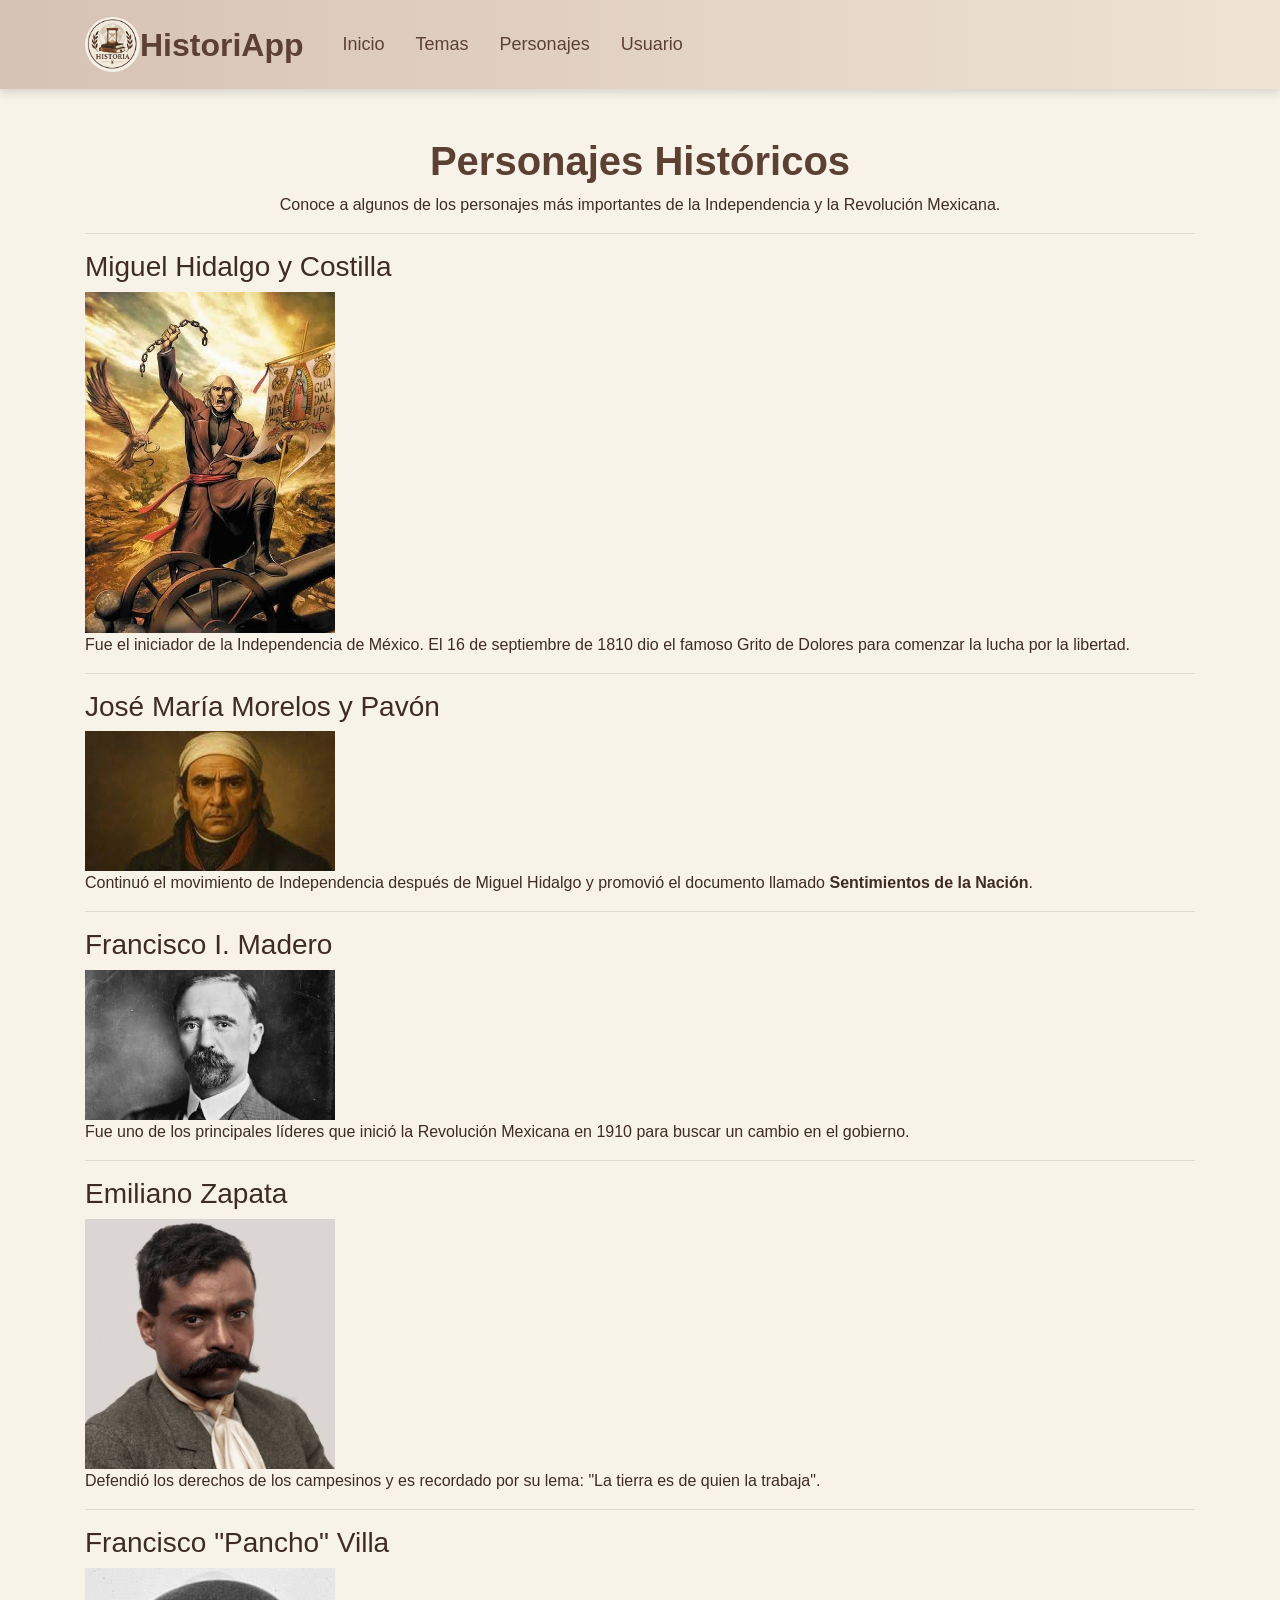
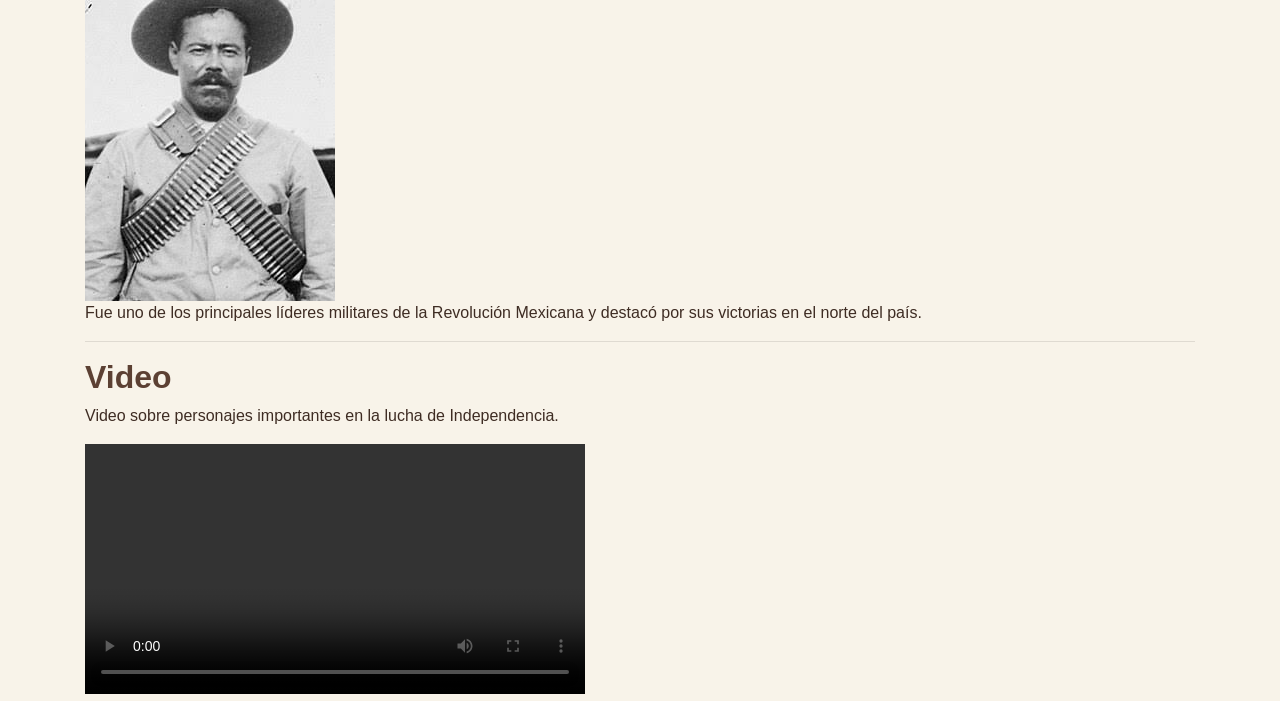
<file: personajes.html>
<!DOCTYPE html>
<html lang="en">
<head>
    <meta charset="UTF-8">
    <meta name="viewport" content="width=device-width, initial-scale=1.0">
    <title>Document</title>
    <link rel="stylesheet" href="https://cdn.jsdelivr.net/npm/bootstrap@4.4.1/dist/css/bootstrap.min.css">
    <link rel="stylesheet" href="estilos.css">
</head>
<body>
    <nav class="navbar navbar-expand-lg navbar-dark bg-dark">
    <div class="container">
        <a class="navbar-brand d-flex align-items-center" href="index.html">
    <img src="logohist.png" width="55" class="me-2">
    HistoriApp
</a>

        

        <button class="navbar-toggler" type="button"
        data-bs-toggle="collapse"
        data-bs-target="#menu">

            <span class="navbar-toggler-icon">
            </span>

        </button>

        <div class="collapse navbar-collapse" id="menu">

            <ul class="navbar-nav ms-auto">

                <li class="nav-item">
                    <a class="nav-link active" href="index.html">Inicio</a>
                </li>

                <li class="nav-item">
                    <a class="nav-link" href="temas.html">Temas</a>
                </li>

                <li class="nav-item">
                    <a class="nav-link" href="personajes.html">Personajes</a>
                </li>

                <li class="nav-item">
                    <a class="nav-link" href="usuario.html">Usuario</a>
                </li>

                

            </ul>

        </div>

    </div>
</nav>

<section class="container mt-5">

    <h1 class="text-center">Personajes Históricos</h1>

    <p class="text-center">
        Conoce a algunos de los personajes más importantes de la Independencia y la Revolución Mexicana.
    </p>

    <hr>

    <h3>Miguel Hidalgo y Costilla</h3>

    <img src="miguelhidalgo.jpeg" alt="Miguel Hidalgo" width="250">

    <p>
        Fue el iniciador de la Independencia de México. El 16 de septiembre de 1810 dio el famoso Grito de Dolores para comenzar la lucha por la libertad.
    </p>

    <hr>

    <h3>José María Morelos y Pavón</h3>

    <img src="josemariamorelos.jpeg" alt="José María Morelos" width="250">

    <p>
        Continuó el movimiento de Independencia después de Miguel Hidalgo y promovió el documento llamado <b>Sentimientos de la Nación</b>.
    </p>

    <hr>

    <h3>Francisco I. Madero</h3>

    <img src="madero.jpeg" alt="Francisco I. Madero" width="250">

    <p>
        Fue uno de los principales líderes que inició la Revolución Mexicana en 1910 para buscar un cambio en el gobierno.
    </p>

    <hr>

    <h3>Emiliano Zapata</h3>

    <img src="zapata.jpeg" alt="Emiliano Zapata" width="250">

    <p>
        Defendió los derechos de los campesinos y es recordado por su lema: "La tierra es de quien la trabaja".
    </p>

    <hr>

    <h3>Francisco "Pancho" Villa</h3>

    <img src="villa.jpeg" alt="Pancho Villa" width="250">

    <p>
        Fue uno de los principales líderes militares de la Revolución Mexicana y destacó por sus victorias en el norte del país.
    </p>

    <hr>

    <h2>Video</h2>

    <p>
        Video sobre personajes importantes en la lucha de Independencia.
    </p>

    <video width="500" controls>
        <source src="Personajes de la Independencia de México.mp4" type="video/mp4">
        Tu navegador no soporta videos.
    </video>


</section>

<script src="https://code.jquery.com/jquery-3.4.1.slim.min.js"></script>
<script src="https://cdn.jsdelivr.net/npm/popper.js@1.16.0/dist/umd/popper.min.js"></script>
<script src="https://cdn.jsdelivr.net/npm/bootstrap@4.4.1/dist/js/bootstrap.min.js"></script>
</body>
</html>
</file>
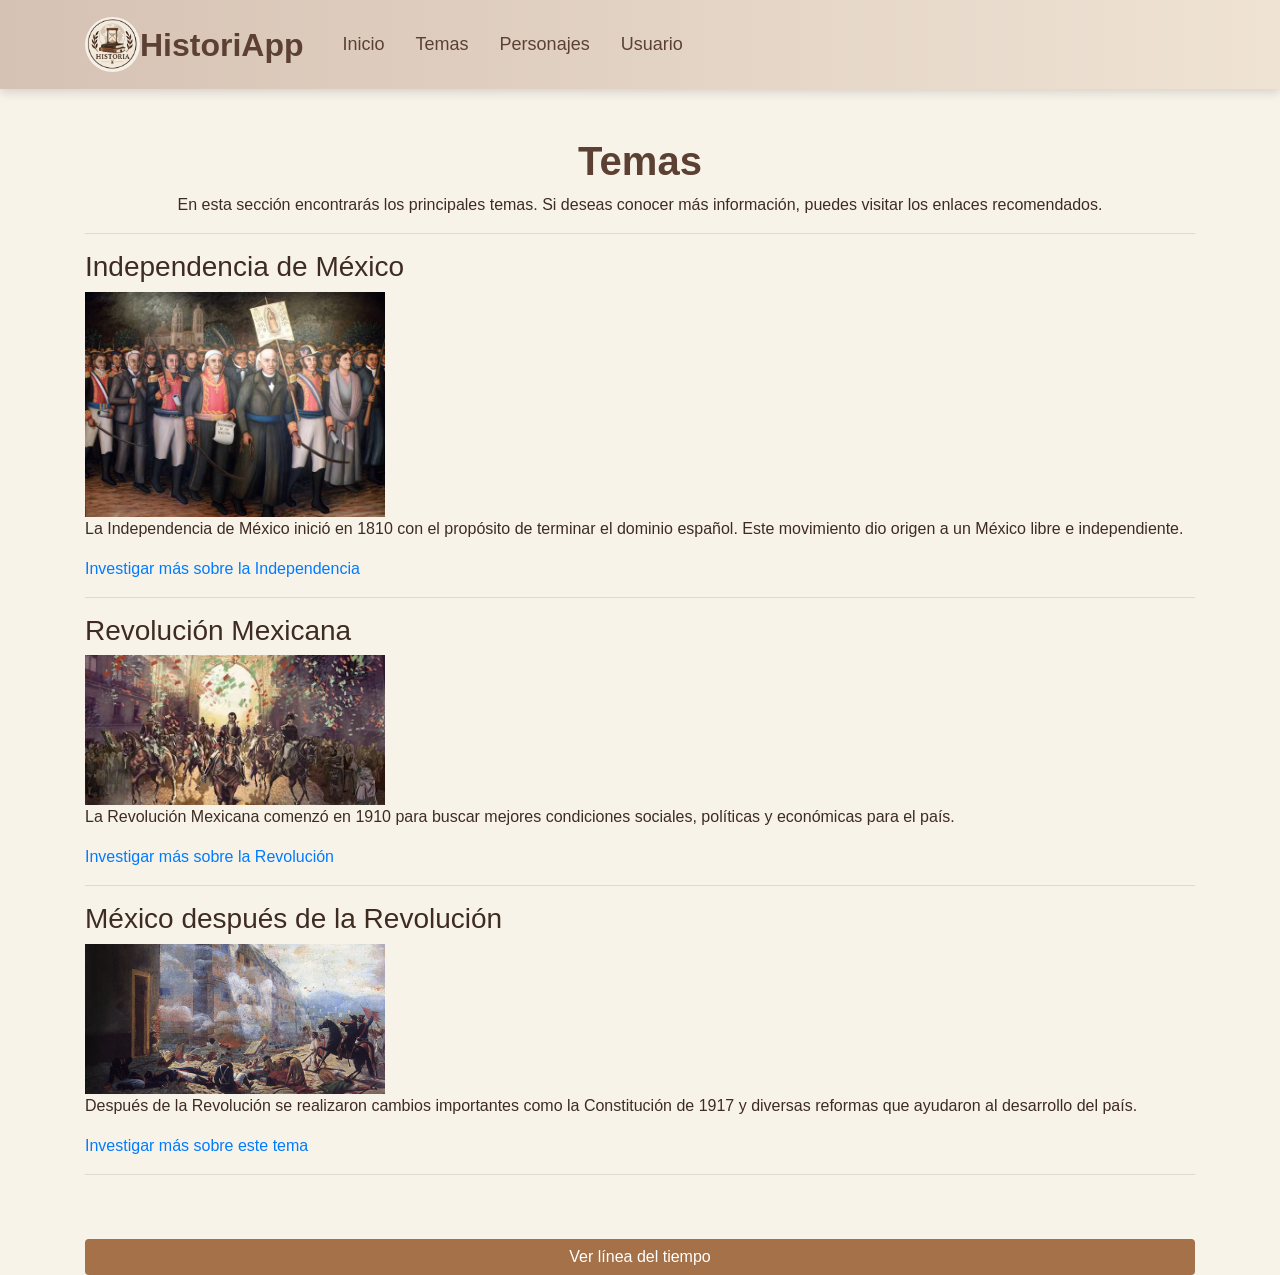
<file: temas.html>
<!DOCTYPE html>
<html lang="en">
<head>
    <meta charset="UTF-8">
    <meta name="viewport" content="width=device-width, initial-scale=1.0">
    <title>Document</title>
    <link rel="stylesheet" href="https://cdn.jsdelivr.net/npm/bootstrap@4.4.1/dist/css/bootstrap.min.css">
    <link rel="stylesheet" href="estilos.css">
</head>
<body>
    <nav class="navbar navbar-expand-lg navbar-dark bg-dark">
    <div class="container">
        <a class="navbar-brand d-flex align-items-center" href="index.html">
    <img src="logohist.png" width="55" class="me-2">
    HistoriApp
</a>

        

        <button class="navbar-toggler" type="button"
        data-bs-toggle="collapse"
        data-bs-target="#menu">

            <span class="navbar-toggler-icon">
            </span>

        </button>

        <div class="collapse navbar-collapse" id="menu">

            <ul class="navbar-nav ms-auto">

                <li class="nav-item">
                    <a class="nav-link active" href="index.html">Inicio</a>
                </li>

                <li class="nav-item">
                    <a class="nav-link" href="temas.html">Temas</a>
                </li>

                <li class="nav-item">
                    <a class="nav-link" href="personajes.html">Personajes</a>
                </li>

                <li class="nav-item">
                    <a class="nav-link" href="usuario.html">Usuario</a>
                </li>

               

            </ul>

        </div>

    </div>
</nav>

<section class="container mt-5">

    <h1 class="text-center">Temas</h1>

    <p class="text-center">
        En esta sección encontrarás los principales temas.
        Si deseas conocer más información, puedes visitar los enlaces recomendados.
    </p>

    <hr>

    <h3>Independencia de México</h3>

    <img src="historia3.jpeg" alt="Independencia" width="300">

    <p>
        La Independencia de México inició en 1810 con el propósito de terminar
        el dominio español. Este movimiento dio origen a un México libre e
        independiente.
    </p>

    <a href="https://www.mexicodesconocido.com.mx/la-independencia-de-mexico-1810-1821.html" target="_blank">
        Investigar más sobre la Independencia
    </a>

    <hr>

    <h3>Revolución Mexicana</h3>

    <img src="historia5.webp" alt="Revolución" width="300">

    <p>
        La Revolución Mexicana comenzó en 1910 para buscar mejores condiciones
        sociales, políticas y económicas para el país.
    </p>

    <a href="https://edomex.gob.mx/revolucion_mexicana_2021" target="_blank">
        Investigar más sobre la Revolución
    </a>

    <hr>

    <h3>México después de la Revolución</h3>

    <img src="historia4.jpg" alt="México" width="300">

    <p>
        Después de la Revolución se realizaron cambios importantes como la
        Constitución de 1917 y diversas reformas que ayudaron al desarrollo del
        país.
    </p>

    <a href="https://oncenoticias.digital/nacional/que-paso-en-mexico-despues-de-la-consumacion-de-independencia/168485/" target="_blank">
        Investigar más sobre este tema
    </a>

    <hr>

    


    

    <br><br>

    <a href="tiempo.html" class="btn btn-warning">
        Ver línea del tiempo
    </a>

</section>

<script src="https://code.jquery.com/jquery-3.4.1.slim.min.js"></script>
<script src="https://cdn.jsdelivr.net/npm/popper.js@1.16.0/dist/umd/popper.min.js"></script>
<script src="https://cdn.jsdelivr.net/npm/bootstrap@4.4.1/dist/js/bootstrap.min.js"></script>
</body>
</html>
</file>
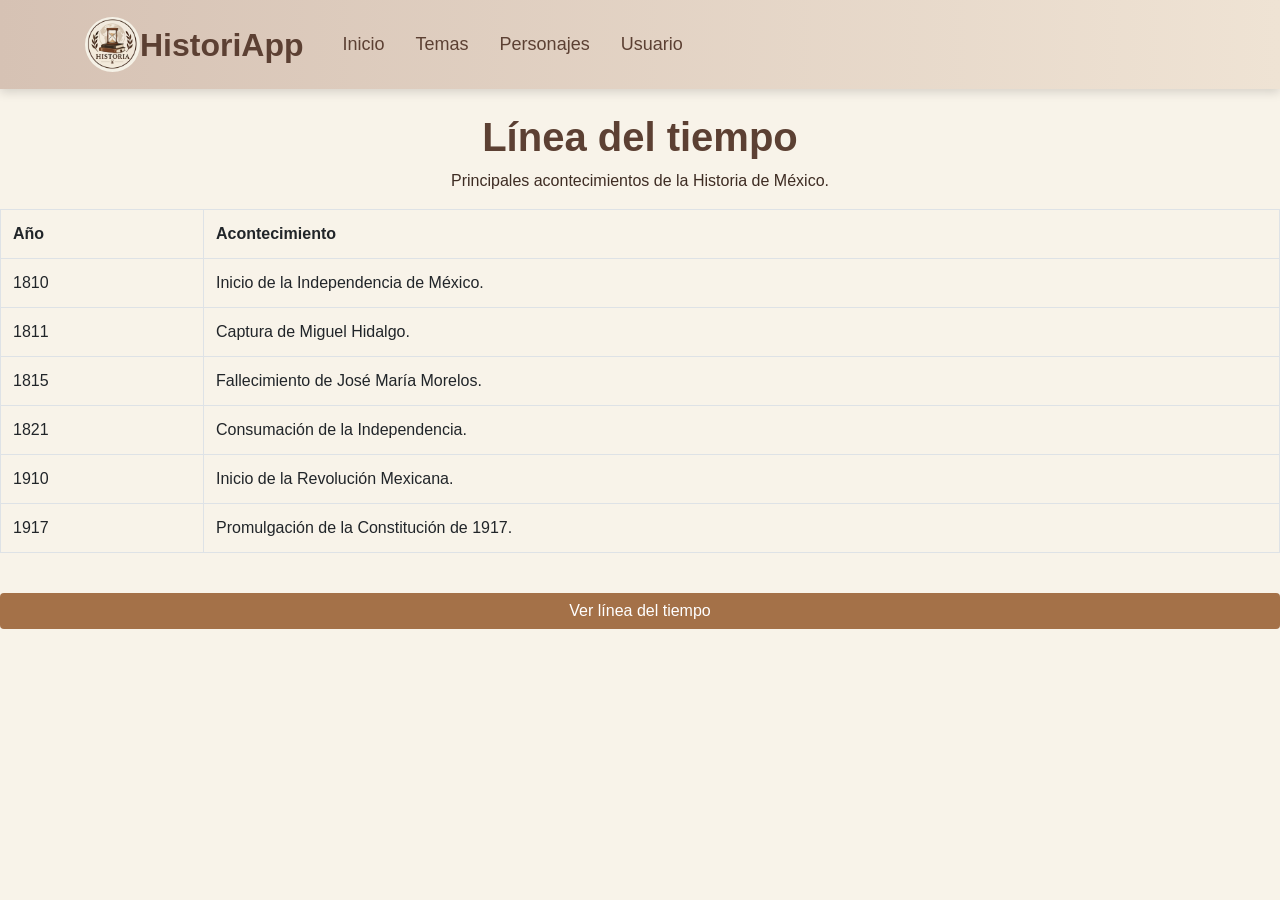
<file: tiempo.html>
<!DOCTYPE html>
<html lang="en">
<head>
    <meta charset="UTF-8">
    <meta name="viewport" content="width=device-width, initial-scale=1.0">
    <title>Document</title>
     <link rel="stylesheet" href="https://cdn.jsdelivr.net/npm/bootstrap@4.4.1/dist/css/bootstrap.min.css">
    <link rel="stylesheet" href="estilos.css">
</head>
<body>

    <nav class="navbar navbar-expand-lg navbar-dark bg-dark">
    <div class="container">
        <a class="navbar-brand d-flex align-items-center" href="index.html">
    <img src="logohist.png" width="55" class="me-2">
    HistoriApp
</a>

        

        <button class="navbar-toggler" type="button"
        data-bs-toggle="collapse"
        data-bs-target="#menu">

            <span class="navbar-toggler-icon">
            </span>

        </button>

        <div class="collapse navbar-collapse" id="menu">

            <ul class="navbar-nav ms-auto">

                <li class="nav-item">
                    <a class="nav-link active" href="index.html">Inicio</a>
                </li>

                <li class="nav-item">
                    <a class="nav-link" href="temas.html">Temas</a>
                </li>

                <li class="nav-item">
                    <a class="nav-link" href="personajes.html">Personajes</a>
                </li>

                <li class="nav-item">
                    <a class="nav-link" href="usuario.html">Usuario</a>
                </li>

               

            </ul>

        </div>

    </div>
</nav>

    <h1 class="text-center mt-4">Línea del tiempo</h1>

<p class="text-center">
    Principales acontecimientos de la Historia de México.
</p>

<table class="table table-bordered">

    <tr>
        <th>Año</th>
        <th>Acontecimiento</th>
    </tr>

    <tr>
        <td>1810</td>
        <td>Inicio de la Independencia de México.</td>
    </tr>

    <tr>
        <td>1811</td>
        <td>Captura de Miguel Hidalgo.</td>
    </tr>

    <tr>
        <td>1815</td>
        <td>Fallecimiento de José María Morelos.</td>
    </tr>

    <tr>
        <td>1821</td>
        <td>Consumación de la Independencia.</td>
    </tr>

    <tr>
        <td>1910</td>
        <td>Inicio de la Revolución Mexicana.</td>
    </tr>

    <tr>
        <td>1917</td>
        <td>Promulgación de la Constitución de 1917.</td>
    </tr>

</table>
<br>

<a href="tiempo.html" class="btn btn-warning">
        Ver línea del tiempo
    </a>



<script src="https://code.jquery.com/jquery-3.4.1.slim.min.js"></script>
<script src="https://cdn.jsdelivr.net/npm/popper.js@1.16.0/dist/umd/popper.min.js"></script>
<script src="https://cdn.jsdelivr.net/npm/bootstrap@4.4.1/dist/js/bootstrap.min.js"></script>
</body>
</html>
</file>
<file: estilos.css>
body{
    background-color: #F8F3E9;
    font-family: Arial, sans-serif;
    color: #3E2C23;
}

.navbar{
    background: linear-gradient(90deg,#d6c2b4,#efe3d4) !important;
    padding: 12px 0;
    box-shadow:0 3px 10px rgba(0,0,0,.15);
}

.navbar-brand{
    color:#5C4033 !important;
    font-size:32px;
    font-weight:bold;
}

.navbar-brand img{
    border-radius:50%;
}

.nav-link{
    color:#5C4033 !important;
    font-size:18px;
    margin-left:15px;
}

.nav-link:hover{
    color:#A47148 !important;
}

/* Título principal */
h1{
    color: #5C4033;
    font-weight: bold;
}

/* Botón */
.btn-warning{
    background-color: #A47148;
    border: none;
    color: white;
}

.btn-warning:hover{
    background-color: #8B5E3C;
}




h2{
    color: #5C4033;
    font-weight: bold;
}


.card{
    border: none;
    border-radius: 15px;
    overflow: hidden;
    box-shadow: 0 5px 15px rgba(0,0,0,0.15);
    transition: .3s;
}

.card:hover{
    transform: translateY(-8px);
}

.card img{
    height: 220px;
    object-fit: cover;
}

.card-body{
    background: #FFFDF8;
}

.btn-warning{
    width: 100%;
    background-color: #A47148;
    border: none;
    color: white;
}

.btn-warning:hover{
    background-color: #8B5E3C;
}
</file>
